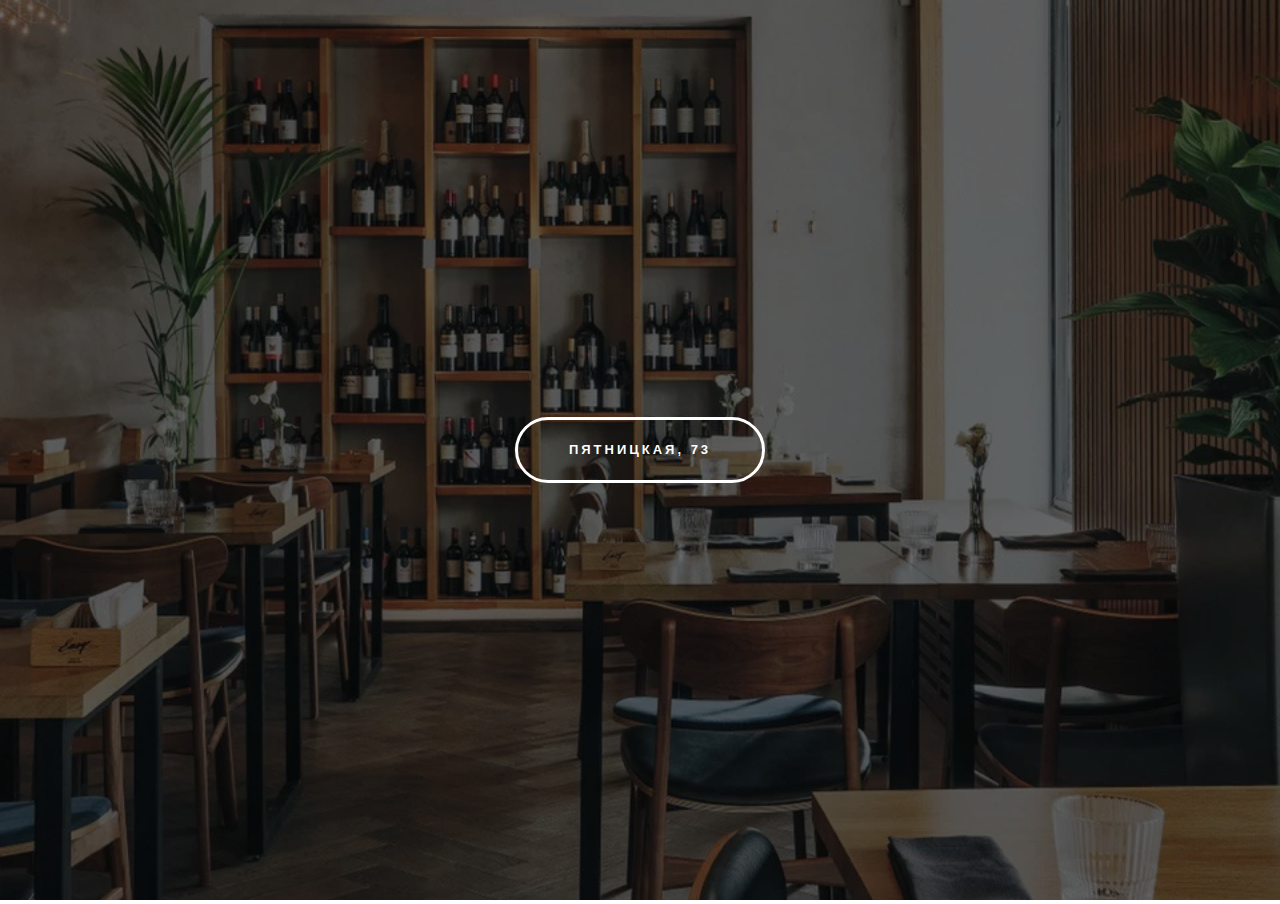
<file: index.html>
<!doctype html>
<html lang="ru">
<head>
    <meta charset="UTF-8">
    <meta name="viewport"
          content="width=device-width, user-scalable=no, initial-scale=1.0, maximum-scale=1.0, minimum-scale=1.0">
    <meta http-equiv="X-UA-Compatible" content="ie=edge">
    <link rel="stylesheet" href="./assets/styles/styles.css">
    <title>Document</title>
</head>
<body>
<section class="welcome">
    <div class="brix_2">
        <img src="./assets/images/brix1.webp" alt="">
        <div class="overlay"></div>
    </div>
    <div class="welcome_btn">
        <a href="easy-brix.html" class="welcome_btn_link d-flex align-center justify-center">Пятницкая, 73</a>
    </div>
</section>
</body>
</html>
</file>
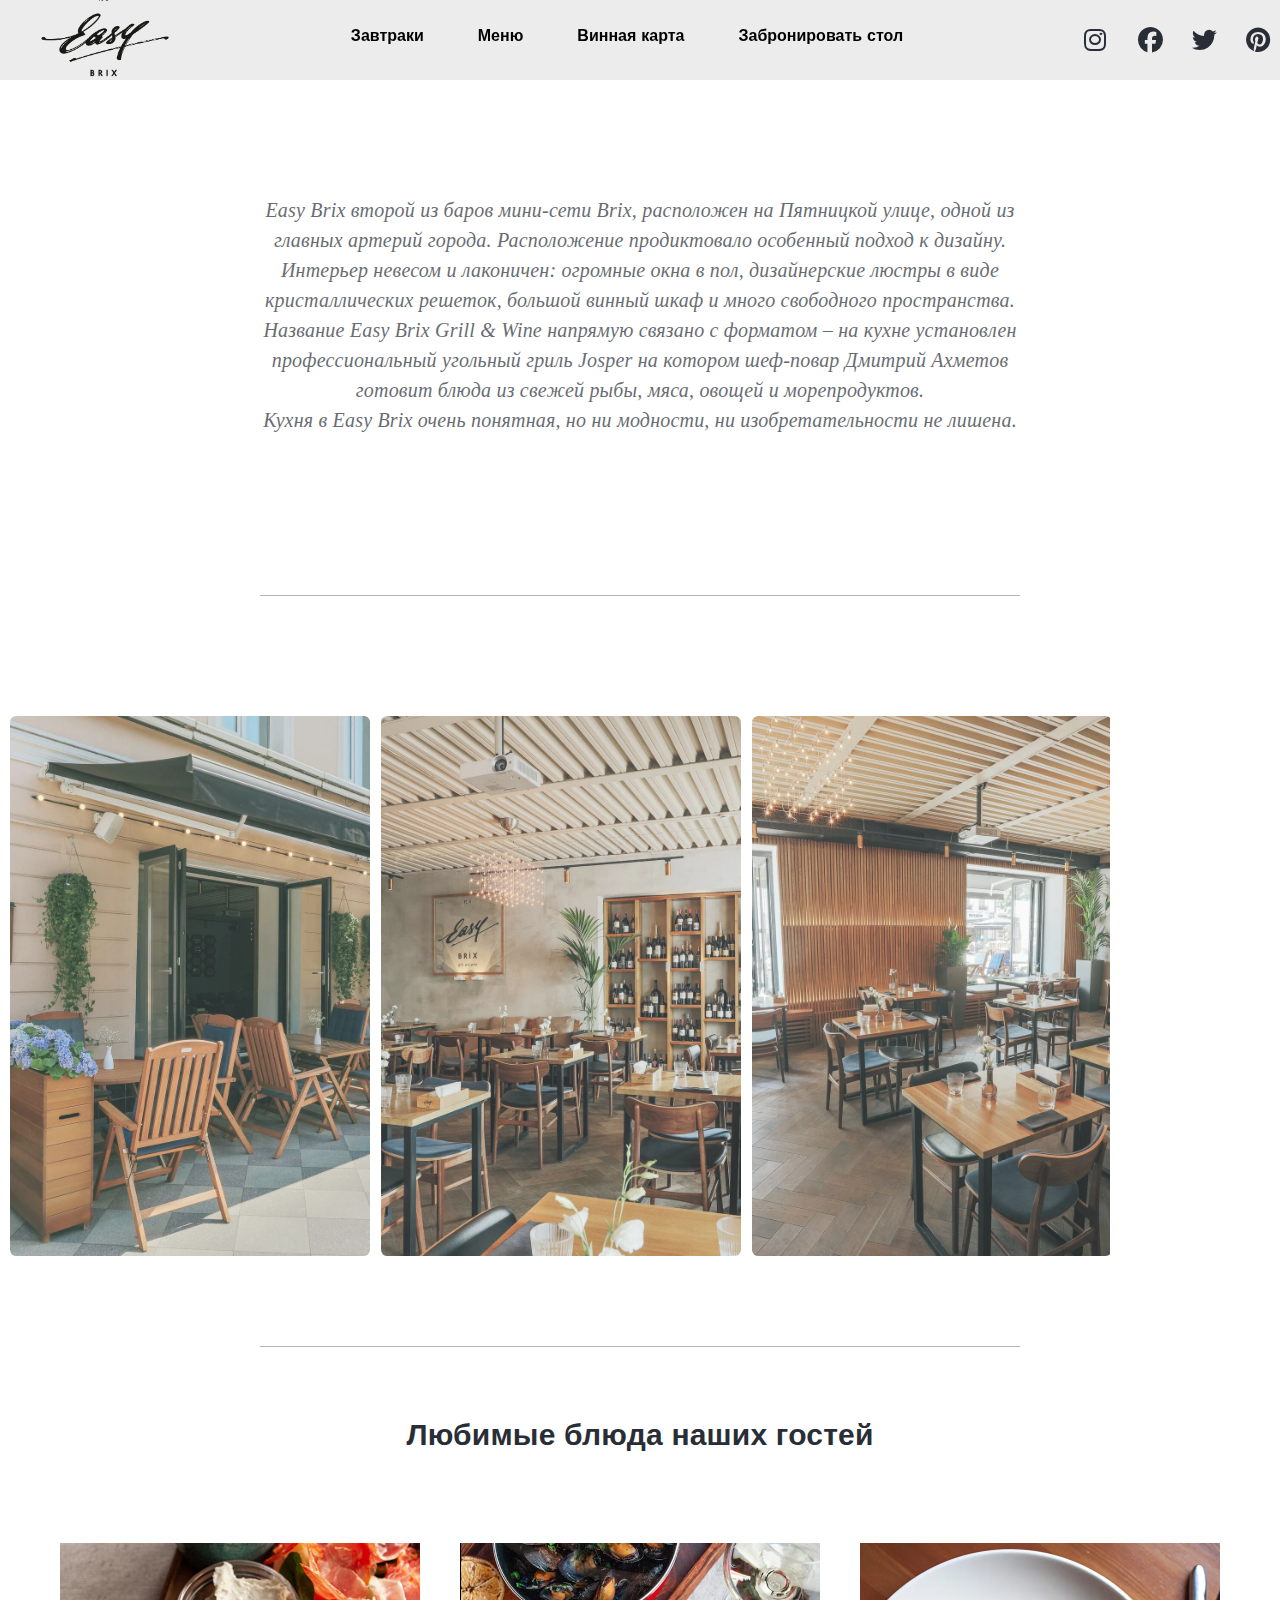
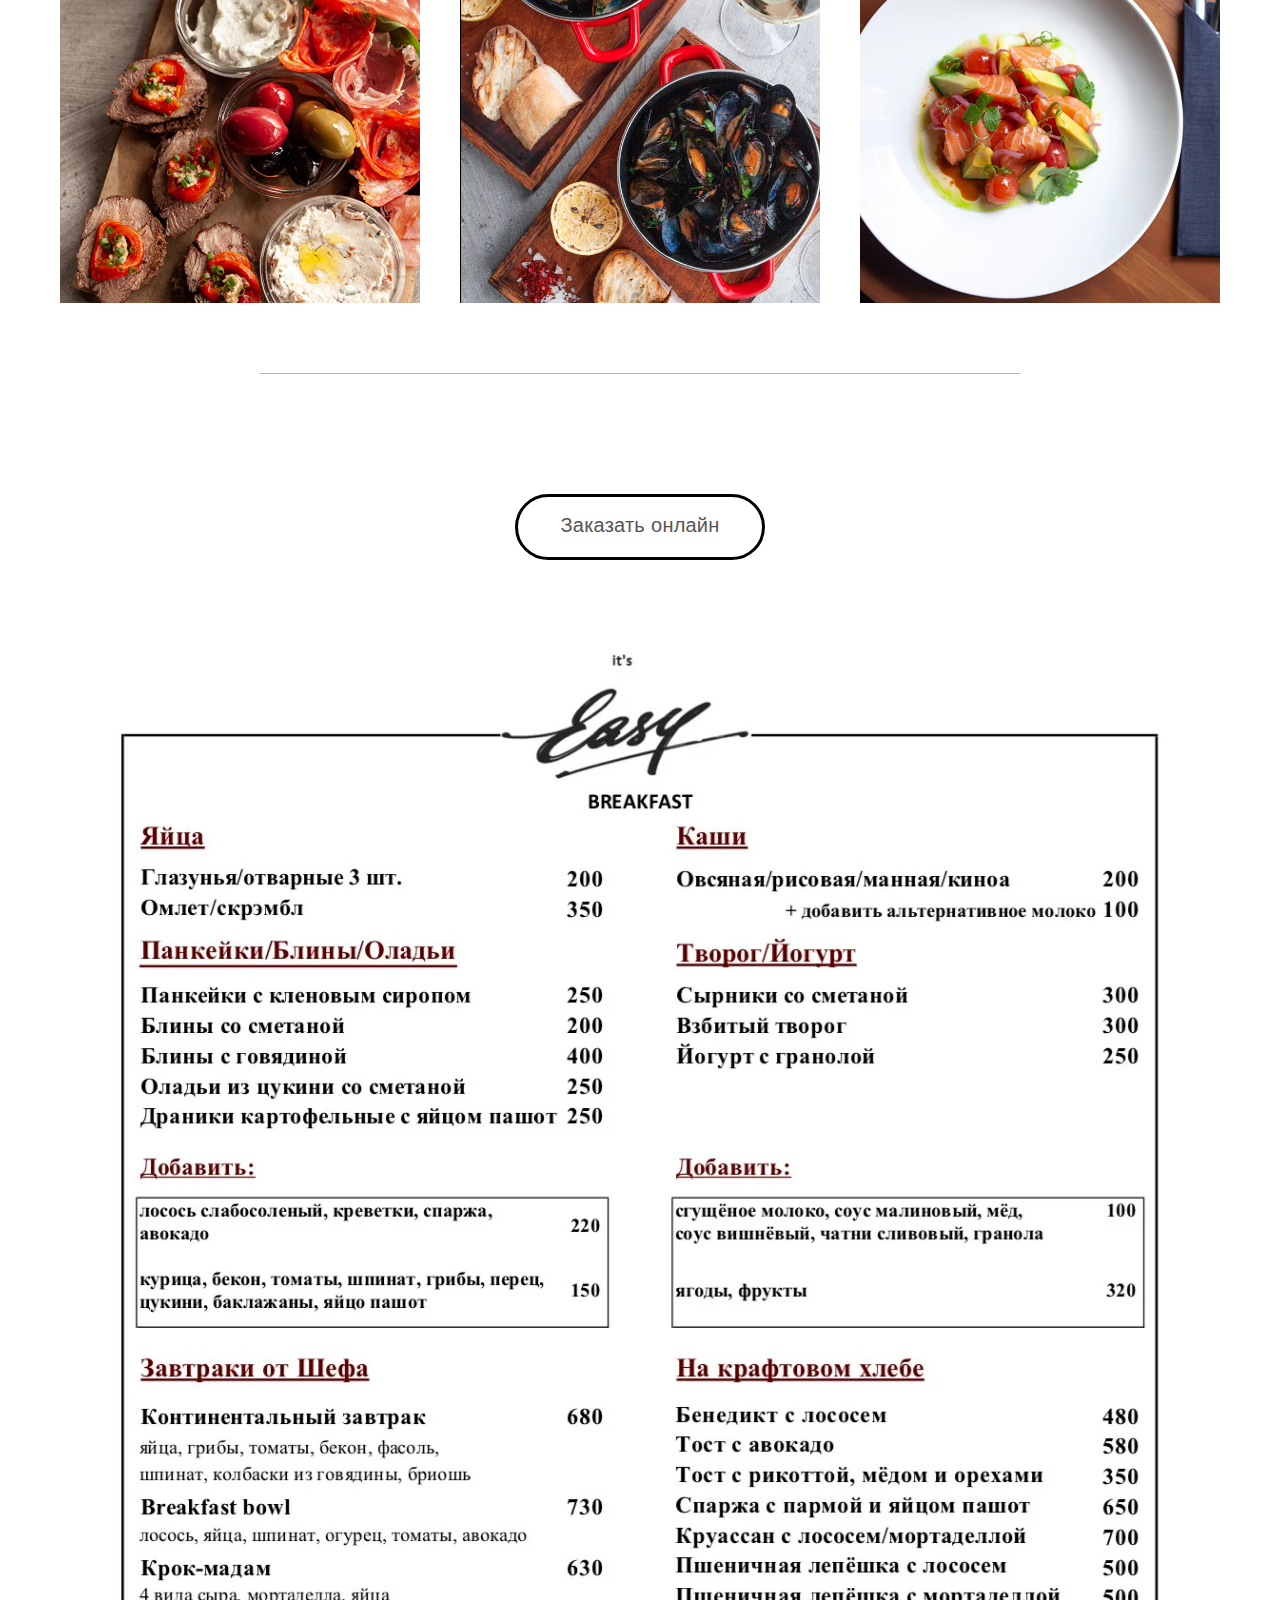
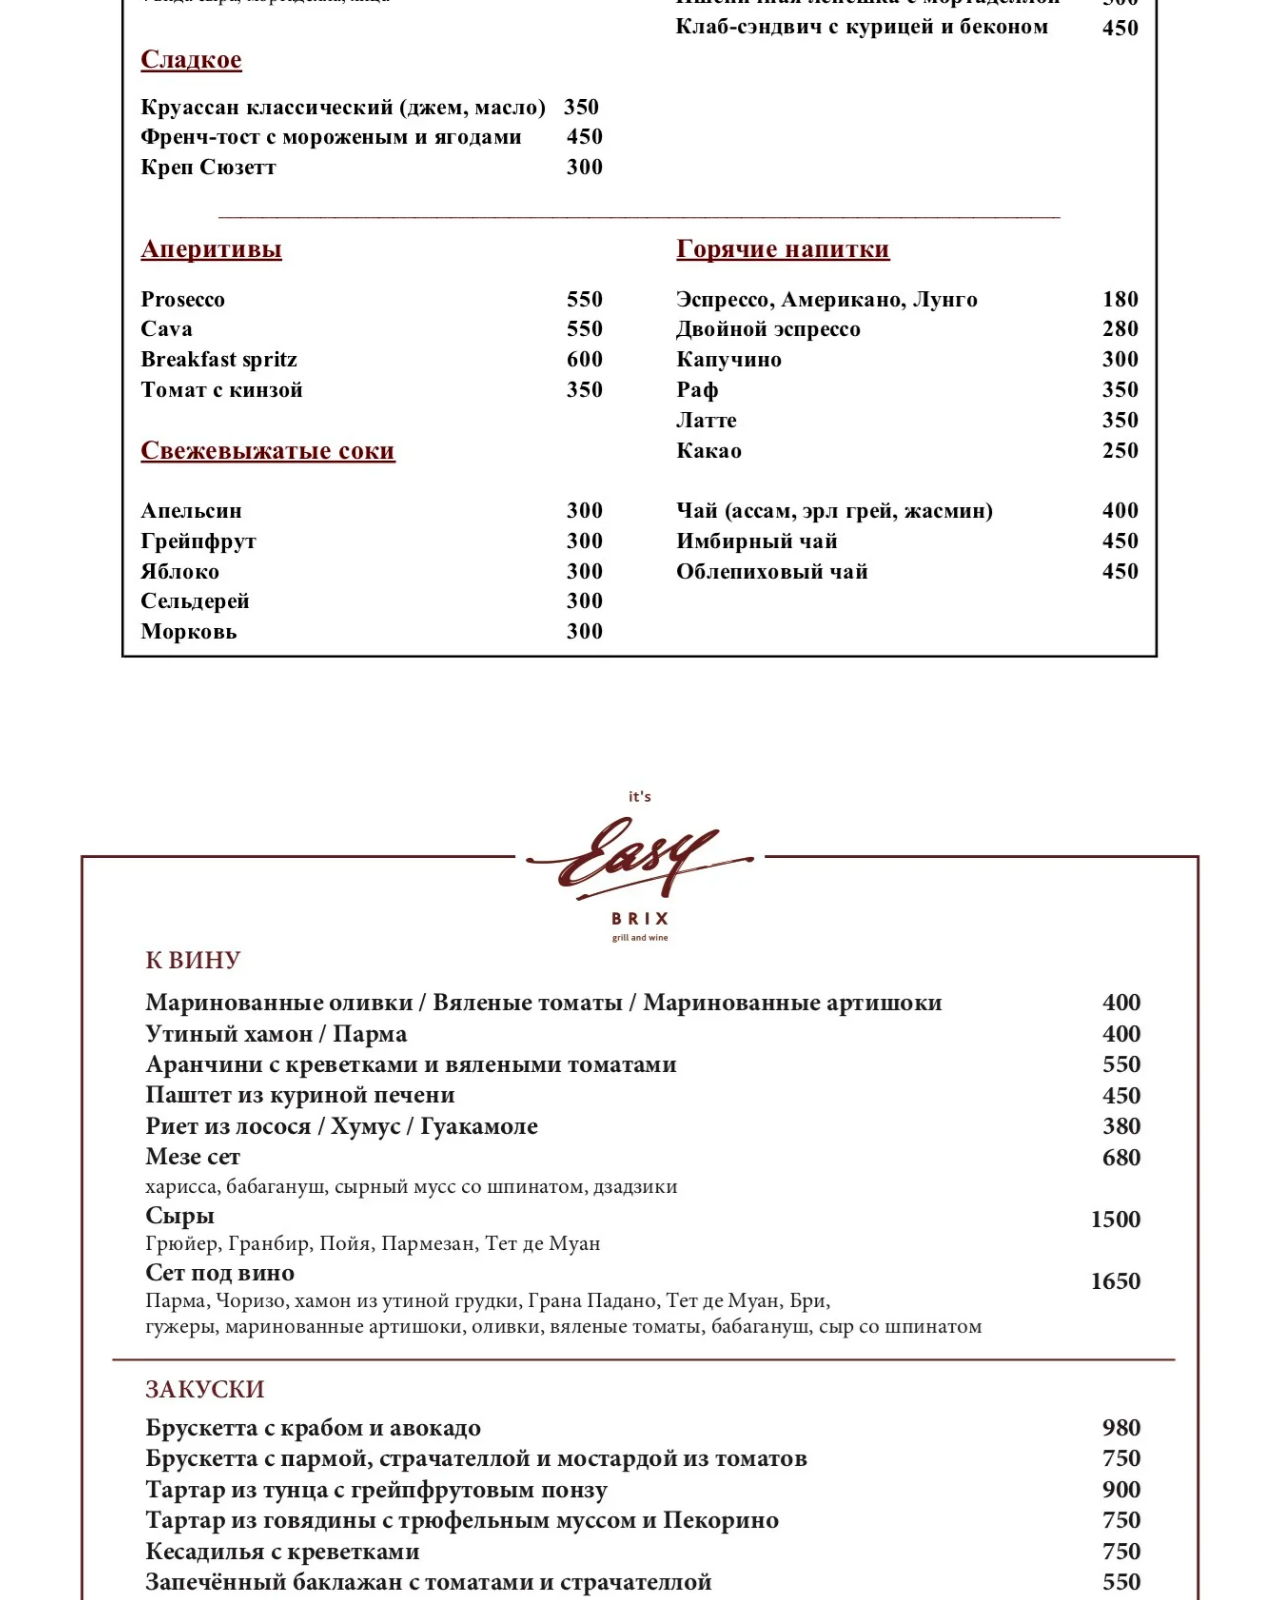
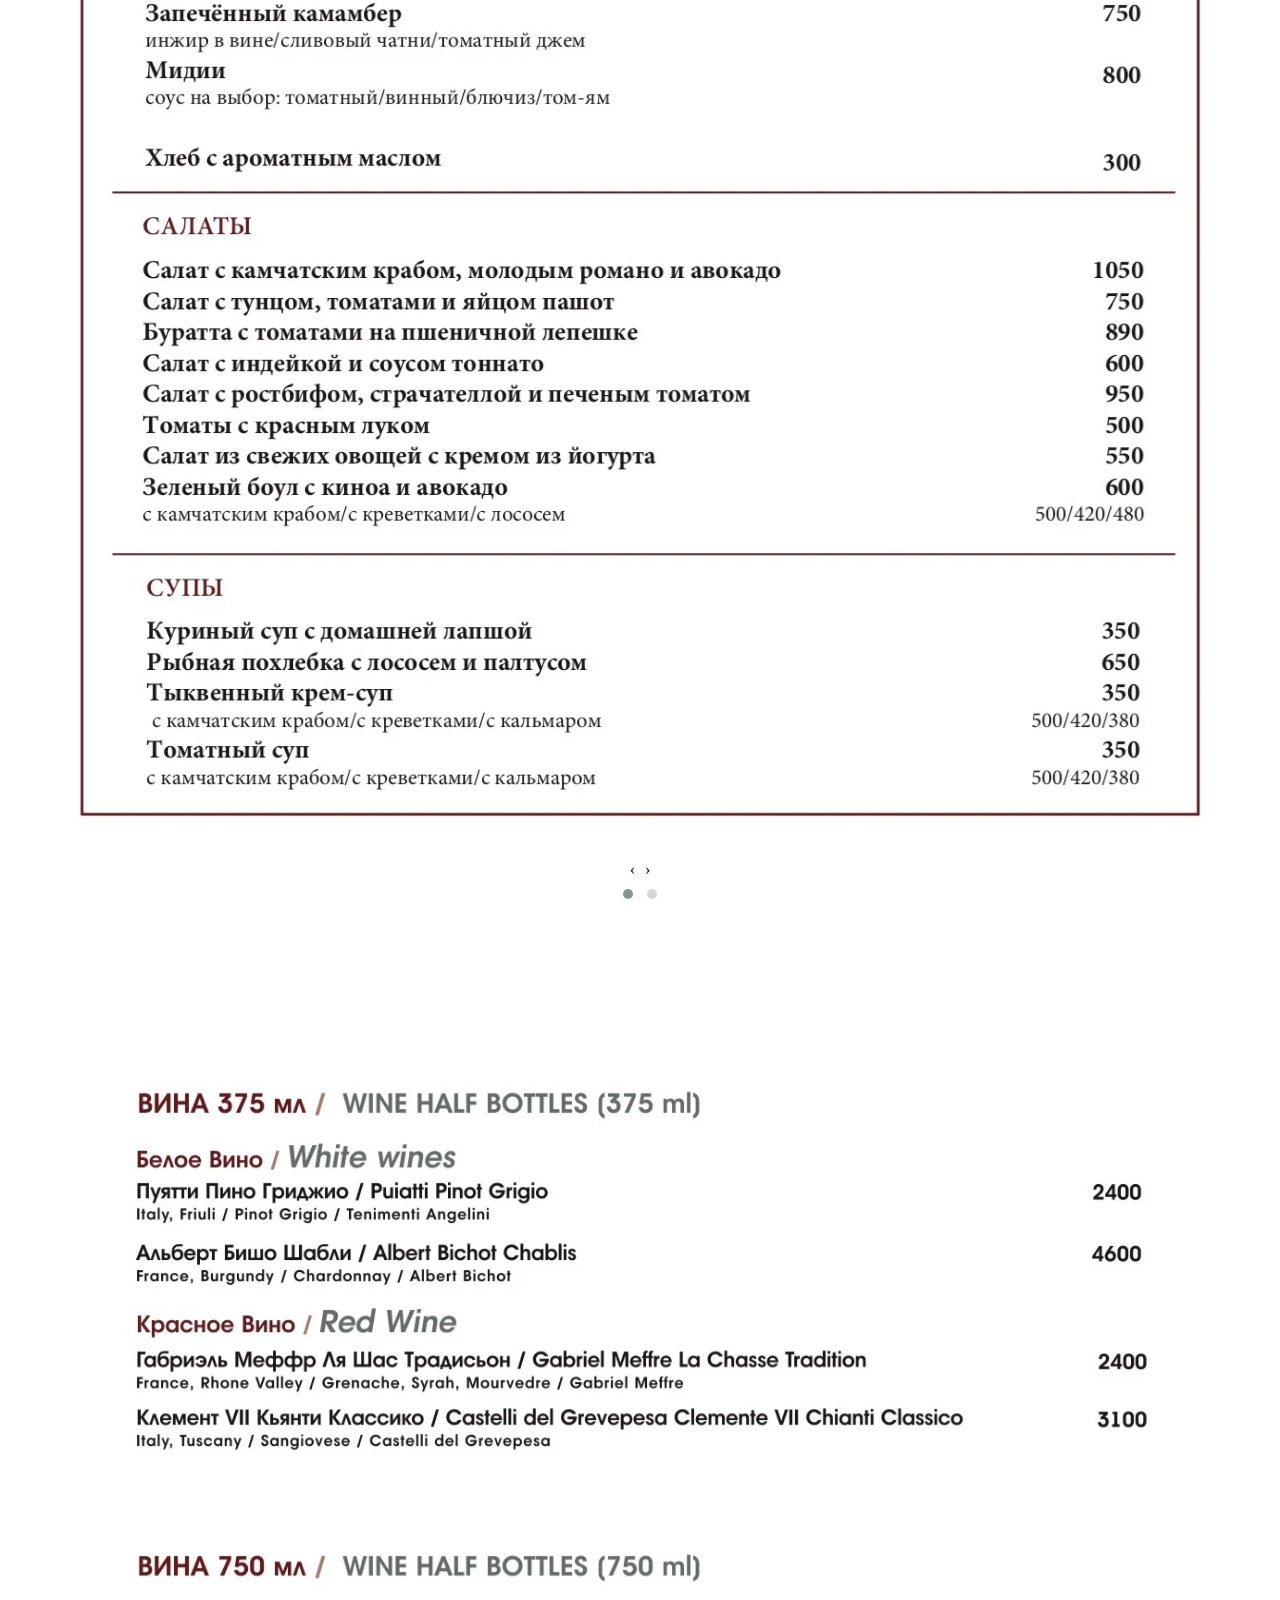
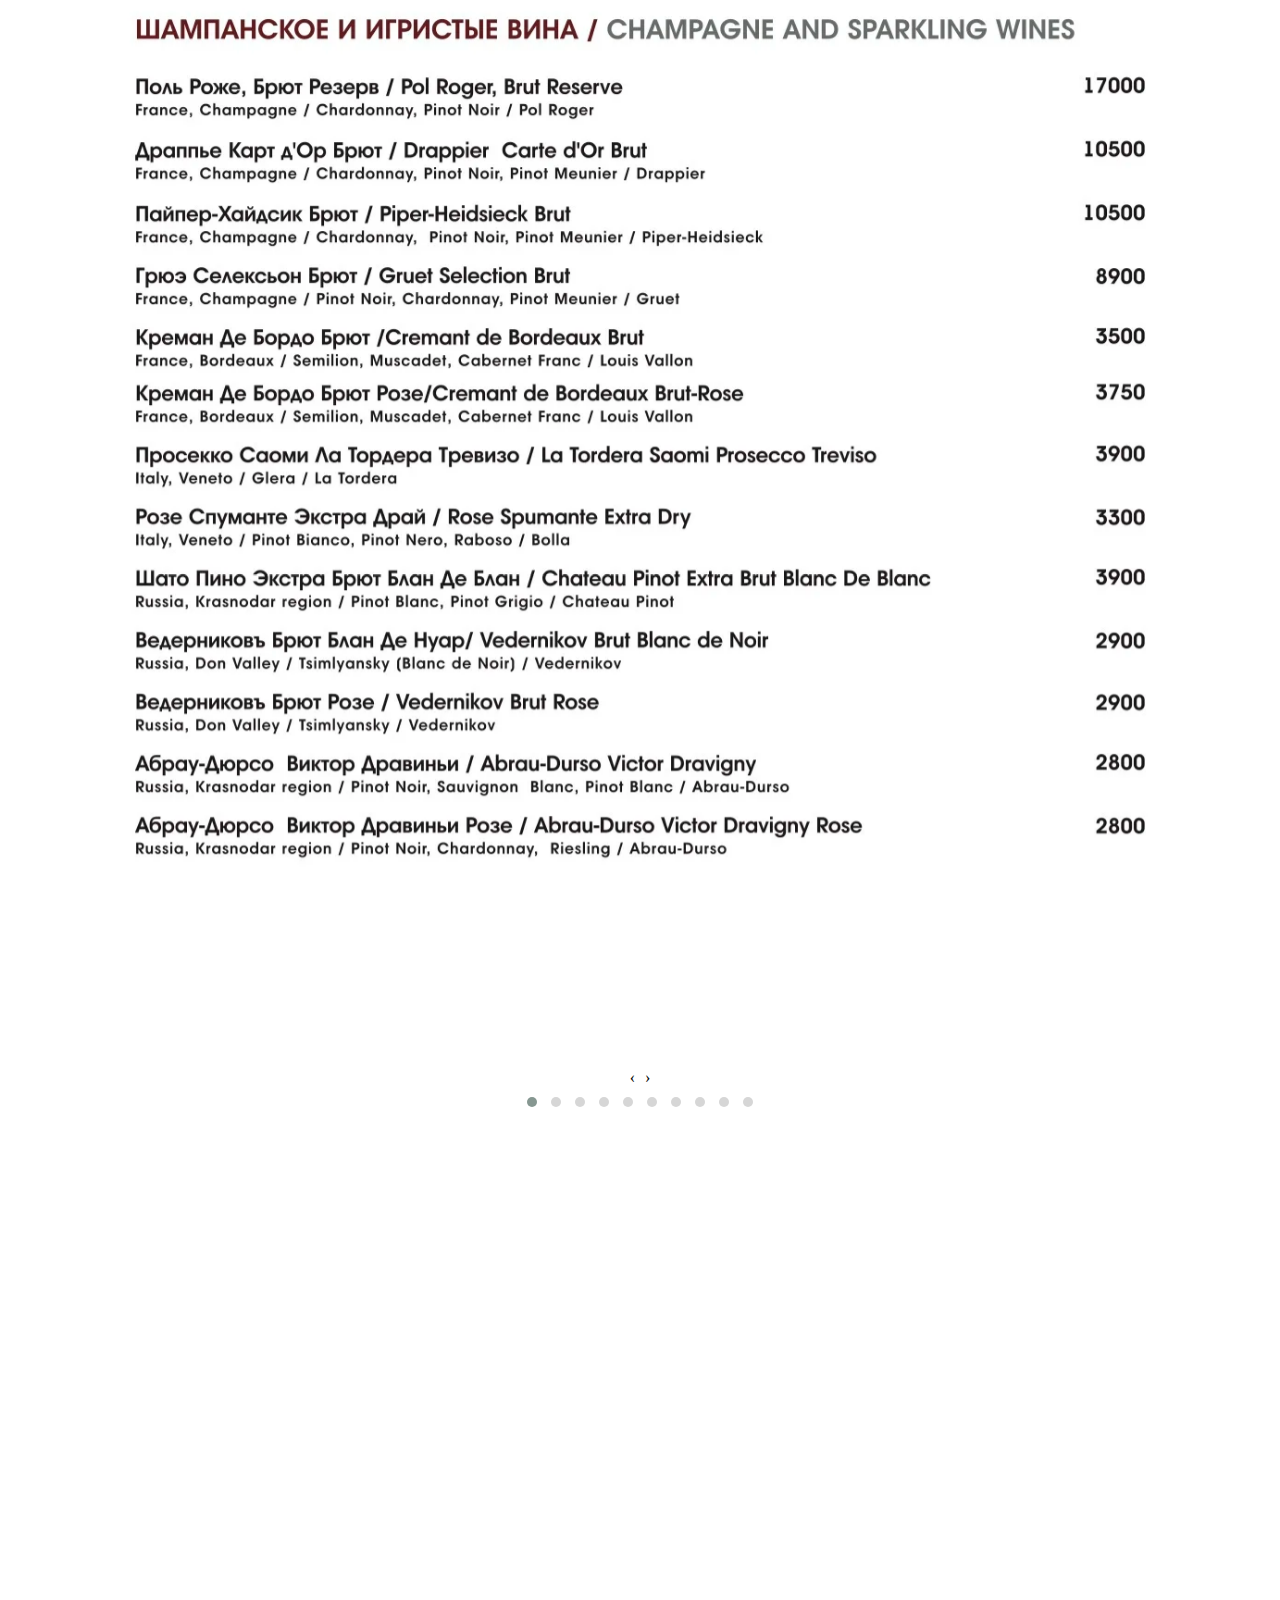
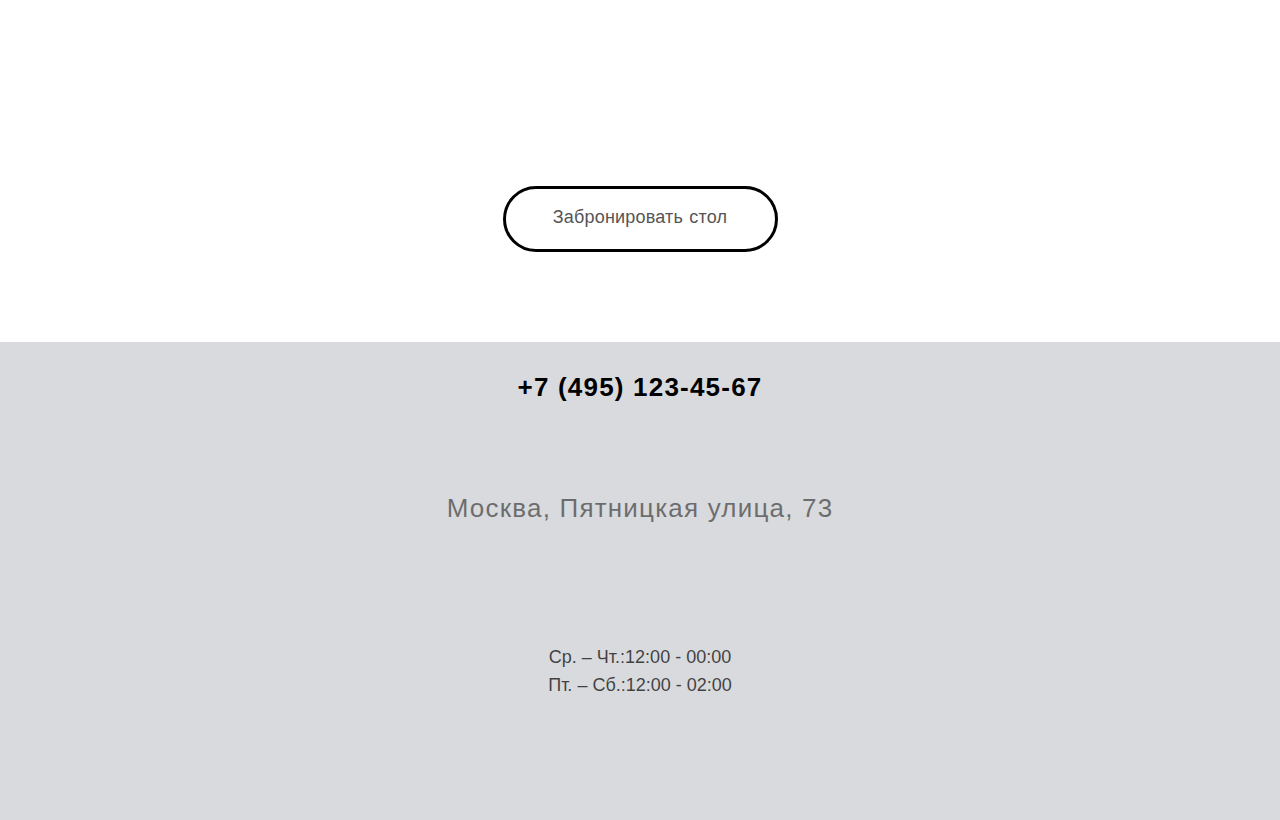
<file: easy-brix.html>
<!doctype html>
<html lang="ru">
<head>
    <meta charset="UTF-8">
    <meta name="viewport"
          content="width=device-width, user-scalable=no, initial-scale=1.0, maximum-scale=1.0, minimum-scale=1.0">
    <meta http-equiv="X-UA-Compatible" content="ie=edge">
    <link rel="stylesheet" href="https://cdnjs.cloudflare.com/ajax/libs/font-awesome/6.1.1/css/all.min.css">
    <link rel="stylesheet" href="./assets/styles/owl.carousel.min.css">
    <link rel="stylesheet" href="./assets/styles/owl.theme.default.min.css">
    <link rel="stylesheet" href="./assets/styles/brix.css">
    <link rel="stylesheet" href="./assets/styles/media.css">
    <title>Easy-brix</title>
</head>
<body>
<header class="header" id="header">
    <div class="container header_bottom d-flex align-center justify-between">
        <a class="header_link" href="index.html">
            <div class="header_logo">
            <img src="./assets/images/easy/EasyBrix_black.png" alt="logo">
        </div>
        </a>
        <div>
            <ul class="header_list">
                <li class="header_list_item">
                    <a class="header_link" href="#breakfast">Завтраки</a>
                </li>
                <li class="header_list_item">
                    <a class="header_link" href="#salat">Меню</a>
                </li>
                <li class="header_list_item">
                    <a class="header_link" href="#vine">Винная карта</a>
                </li>
                <li class="header_list_item">
                    <a class="header_link" href="http://brix-bar.ru/easyreserve">Забронировать стол</a>
                </li>
            </ul>
        </div>
        <div class="header_network grid grid_col-3">
            <a href="https://trello.com/b/HRAFJ4B2/%D0%BA%D0%BE%D0%BC%D0%B0%D0%BD%D0%B4%D0%BD%D1%8B%D0%B9-%D0%BF%D1%80%D0%BE%D0%B5%D0%BA%D1%82"><i class="fa-brands fa-instagram"></i></a>
            <a href="#"><i class="fa-brands fa-facebook"></i></a>
            <a href="#"><i class="fa-brands fa-twitter"></i></a>
            <a href="#"><i class="fa-brands fa-pinterest"></i></a>
        </div>
    </div>
    <div class="header_burger_md grid_col-4">
            <div class="header_burger-link d-flex flex-column justify-center align-center">
                <svg xmlns="http://www.w3.org/2000/svg" id="Слой_2" data-name="Слой 2" viewBox="0 0 101 101"> <title>Artboard 2 copy 10 копия 5</title> <path d="M89.78,40.48a12.37,12.37,0,0,0-5.42,1.32A31.82,31.82,0,0,0,85,35.5,1.5,1.5,0,0,0,83.5,34h-60A1.5,1.5,0,0,0,22,35.5a31.2,31.2,0,0,0,7.65,20.58A19.62,19.62,0,0,0,15.14,67.58a14.25,14.25,0,0,0-7,9.7,1.5,1.5,0,0,0,.42,1.27l7.63,7.63a1.5,1.5,0,0,0,1.78.26l9.89-5.36h0L37.84,79H51l9.86,2.06,9.93,5.39a1.5,1.5,0,0,0,1.78-.26l7.63-7.63a1.5,1.5,0,0,0,.42-1.27,14.25,14.25,0,0,0-6.9-9.64,20.55,20.55,0,0,0-3.52-5.46,31.59,31.59,0,0,0,2.61-1.8L73.3,60l0,0c3-2.25,6.3-1.56,10.1-.75a30.45,30.45,0,0,0,6.33.88,9.8,9.8,0,0,0,0-19.6ZM82,37a28.44,28.44,0,0,1-2.06,9.27l0,0v0A28.08,28.08,0,0,1,67.95,60a20.87,20.87,0,0,0-10.82-4.3,15.85,15.85,0,0,0-12.77-6.88A15.13,15.13,0,0,0,32.45,54.7,28.2,28.2,0,0,1,25,37ZM50,76H38.87L34.22,57.39a12.12,12.12,0,0,1,10.14-5.53,13,13,0,0,1,10.28,5.55ZM31.47,58.79l4.39,17.55L28.07,78,18.2,68.11C20.11,64.23,23.92,59.88,31.47,58.79Zm-14,24.48L11.26,77a11.32,11.32,0,0,1,5-6.62L25,79.2Zm60-6.26-6.26,6.26-7.48-4.05,8.8-8.8A11.26,11.26,0,0,1,77.51,77ZM60.78,78,53,76.35,57.39,58.8c7.55,1.09,11.36,5.43,13.26,9.31Zm29-20.89a28.23,28.23,0,0,1-5.71-.81,28.06,28.06,0,0,0-6.17-.84,31.18,31.18,0,0,0,4.77-8c1-2.22,4.08-4,7.12-4a6.8,6.8,0,0,1,0,13.6Z"/> <path d="M50.8,12.65c-2.16,1.76-4.84,4-4.84,8.64C46,27.58,52,30.38,55.22,31l.28,0a1.5,1.5,0,0,0,.28-3C55.5,28,49,26.66,49,21.29,49,18,50.69,16.61,52.69,15c1.79-1.46,3.82-3.12,3.82-6.14a6.25,6.25,0,0,0-1.82-4.68,8,8,0,0,0-5.44-2,1.5,1.5,0,0,0,.05,3h0a5.18,5.18,0,0,1,3.28,1.15,3.34,3.34,0,0,1,.9,2.52C53.51,10.36,52.53,11.24,50.8,12.65Z"/> </svg>
                <a class="header_link header_burger_item" href="#breakfast">Завтраки</a>
            </div>
             <div class="header_burger-link d-flex flex-column justify-center align-center">
                 <svg xmlns="http://www.w3.org/2000/svg" id="Слой_2" data-name="Слой 2" viewBox="0 0 101 101"> <title>Artboard 2 copy 4</title> <path d="M48.78,25.43A28.78,28.78,0,1,0,77.57,54.22,28.82,28.82,0,0,0,48.78,25.43Zm0,54.57A25.78,25.78,0,1,1,74.57,54.22,25.81,25.81,0,0,1,48.78,80Z"/> <path d="M94.5,28A1.5,1.5,0,0,0,93,29.5V41H90V29.5a1.5,1.5,0,0,0-3,0V41H84V29.5a1.5,1.5,0,0,0-3,0v13A1.5,1.5,0,0,0,82.5,44H87V78.5a1.5,1.5,0,0,0,3,0V44h4.5A1.5,1.5,0,0,0,96,42.5v-13A1.5,1.5,0,0,0,94.5,28Z"/> <path d="M13.11,28a1.5,1.5,0,0,0-1.62.26c-.36.32-8.71,8.15-8.71,28.19A1.5,1.5,0,0,0,4.28,58H11V78.5a1.5,1.5,0,0,0,3,0V29.42A1.5,1.5,0,0,0,13.11,28ZM11,55H5.8C6,44.31,8.84,37.56,11,33.92Z"/> <path d="M66,55.14a1.5,1.5,0,0,0-1.71,1.25,15.35,15.35,0,0,1-15.07,13H49a15.4,15.4,0,0,1-.15-30.81,1.5,1.5,0,0,0,0-3h0A18.4,18.4,0,0,0,49,72.38h.18a18.34,18.34,0,0,0,18-15.52A1.5,1.5,0,0,0,66,55.14Z"/> <path d="M57.27,40.92A15.46,15.46,0,0,1,62.71,47a1.5,1.5,0,1,0,2.69-1.34,18.45,18.45,0,0,0-6.49-7.27,1.5,1.5,0,1,0-1.63,2.52Z"/> </svg>
                 <a class="header_link header_burger_item" href="#salat">Меню</a>
             </div>
             <div class="header_burger-link d-flex flex-column justify-center align-center">
                 <svg xmlns="http://www.w3.org/2000/svg" id="Слой_2" data-name="Слой 2" viewBox="0 0 101 101"> <title>Artboard 2 copy 3</title> <path d="M75,17.22v0a1.51,1.51,0,0,0-.09-.28l-.05-.1a1.5,1.5,0,0,0-.08-.15l0-.06a1.48,1.48,0,0,0-.42-.38l-.21-.11h0l-33-13.5A1.5,1.5,0,0,0,39,4V16H27.5A1.5,1.5,0,0,0,26,17.5v75A1.5,1.5,0,0,0,27.5,94h46A1.5,1.5,0,0,0,75,92.5v-75h0A1.49,1.49,0,0,0,75,17.22Zm-33-11L65.87,16H42ZM72,91H29V19H72Z"/> <path d="M38.92,34.5A11.76,11.76,0,0,0,49,46.12V53H44a1.5,1.5,0,0,0,0,3H57a1.5,1.5,0,0,0,0-3H52V46.17A11.76,11.76,0,0,0,62.42,34.5a1.5,1.5,0,0,0-1.5-1.5H40.42A1.5,1.5,0,0,0,38.92,34.5ZM59.3,36a8.75,8.75,0,0,1-17.24,0Z"/> <path d="M36,68.5A1.5,1.5,0,0,0,37.5,70h26a1.5,1.5,0,0,0,0-3h-26A1.5,1.5,0,0,0,36,68.5Z"/> <path d="M57.17,75h-13a1.5,1.5,0,0,0,0,3h13a1.5,1.5,0,0,0,0-3Z"/> </svg>
                 <a class="header_link header_burger_item" href="#vine">Винная карта</a>
             </div>
              <div class="header_burger-link d-flex flex-column justify-center align-center">
                  <svg xmlns="http://www.w3.org/2000/svg" id="Слой_2" x="0px" y="0px" viewBox="0 0 101 101" style="enable-background:new 0 0 101 101;" xml:space="preserve"> <title>Artboard 2 copy 10 копия 12</title> <path d="M60.2,64.5c-0.4-0.7-1.4-0.9-2.1-0.5l-9.3,5.7c-3.1,1.8-7.1,0.9-9.1-2L27.1,47.2c-1.8-2.9-0.9-6.8,2-8.6l0,0l9.6-6 c0.7-0.4,0.9-1.4,0.5-2.1l-8-13c-0.4-0.7-1.4-0.9-2.1-0.5l-9.6,6c-10.7,6.7-10.3,24.1,1,42.4c5.2,8.4,11.7,15.1,18.3,18.8 c3.4,2,7.3,3.2,11.3,3.3c2.9,0,5.8-0.8,8.3-2.3l9.2-5.7c0.7-0.4,0.9-1.4,0.5-2.1L60.2,64.5z M56.9,82.7c-5.8,3.6-12.2,1.4-16.6-1 C34.1,78.1,28,71.8,23,63.9c-10.3-16.8-11.1-32.5-1.8-38.2l8.4-5.2l6.4,10.4L27.6,36l0,0c-4.3,2.7-5.7,8.4-3,12.8l12.6,20.5 c2.9,4.4,8.7,5.7,13.2,3l8-4.9l6.4,10.4L56.9,82.7z"/> <path d="M48.7,33.1c8.2,0.5,14.4,7.5,13.9,15.6c-0.1,1.3-0.3,2.6-0.7,3.8c-0.3,0.8,0.2,1.6,1,1.9c0.8,0.3,1.6-0.2,1.9-0.9 c3.1-9.3-1.9-19.4-11.2-22.5c-1.5-0.5-3-0.8-4.6-0.9c-0.8-0.1-1.5,0.5-1.6,1.4c0,0,0,0,0,0C47.3,32.4,47.9,33.1,48.7,33.1 C48.7,33.1,48.7,33.1,48.7,33.1z"/> <path d="M51.1,19.2c-0.8-0.1-1.6,0.5-1.7,1.3c-0.1,0.8,0.5,1.6,1.3,1.7C65,23.8,75.2,36.7,73.5,50.8c-0.2,1.4-0.4,2.8-0.8,4.2 c-0.3,0.8,0.2,1.6,0.9,1.9c0.8,0.3,1.6-0.2,1.9-0.9c0,0,0-0.1,0-0.1c4.4-15.3-4.5-31.3-19.8-35.7C54.3,19.7,52.7,19.4,51.1,19.2z"/> <path d="M80.3,26.8c-6.1-9.4-16-15.7-27.1-17.2c-0.8-0.1-1.6,0.5-1.7,1.3c-0.1,0.8,0.5,1.6,1.3,1.7c19.5,2.7,33.1,20.8,30.4,40.3 c-0.2,1.5-0.5,2.9-0.9,4.3c-0.2,0.8,0.3,1.6,1.1,1.8c0.8,0.2,1.6-0.3,1.8-1.1l0,0C88.1,47.3,86.3,36,80.3,26.8z"/> </svg>
                  <a class="header_link header_burger_item" href="http://brix-bar.ru/easyreserve">Забронировать</a>
              </div>
    </div>
</header>

<section class="hero" id="hero">
    <div class="container">
        <a class="header_link" href="index.html">
            <div class="header_logo">
                <img src="./assets/images/easy/EasyBrix_black.png" alt="logo">
            </div>
        </a>
        <p class="hero_desc"><em>Easy Brix второй из баров мини-сети Brix, расположен на Пятницкой улице, одной из главных артерий города. Расположение продиктовало особенный подход к дизайну. Интерьер невесом и лаконичен: огромные окна в пол, дизайнерские люстры в виде кристаллических решеток, большой винный шкаф и много свободного пространства. Название Easy Brix Grill & Wine напрямую связано c форматом – на кухне установлен профессиональный угольный гриль Josper на котором шеф-повар Дмитрий Ахметов готовит блюда из свежей рыбы, мяса, овощей и морепродуктов.</em>
            <br>
            <em>Кухня в Easy Brix очень понятная, но ни модности, ни изобретательности не лишена. </em></p>
    </div>
</section>
<section class="line">
    <div class="container">
        <div class="line_bottom">
        </div>
    </div>
</section>
<section class="data" id="data">
    <div class="container">
        <div class="sliders">
            <div class="sliders--item one"></div>
            <div class="sliders--item two"></div>
            <div class="sliders--item three"></div>
            <div class="sliders--item four"></div>
            <div class="sliders--item five"></div>
            <div class="sliders--item six"></div>
        </div>
    </div>
</section>
<section class="line">
    <div class="container">
        <div class="line_bottom">
        </div>
    </div>
</section>
<section id="love-dishes" class="love-dishes">
    <div class="container d-flex flex-column justify-center align-center">
        <h2 class="section_title love-dishes_title">Любимые блюда наших гостей</h2>
        <div class="love-dishes_content grid grid_col-4">
            <div class="love-dishes_content-img item item1">
                <img src="./assets/images/easy/eazyone.webp" alt="#" class="">
            </div>
            <div class="love-dishes_content-img item item2">
                <img src="./assets/images/easy/eazytwo.webp" alt="#" class="">
            </div>
            <div class="love-dishes_content-img item item3">
                <img src="./assets/images/easy/eazythree.webp" alt="#" class="">
            </div>
        </div>
    </div>
</section>
<section class="line">
    <div class="container">
        <div class="line_bottom">
        </div>
    </div>
</section>
<section id="order" class="order d-flex justify-center">
    <a href="https://eda.yandex.ru/moscow/r/brix" class="order_link d-flex align-center">
        <span class="section_desc order_online">Заказать онлайн</span>
    </a>
</section>
<section id="breakfast" class="breakfast">
    <div class="container">
        <div class="owl-carousel owl-theme">
            <img src="./assets/images/easy/breakfast.webp" alt="#">
        </div>
    </div>
</section>
<section id="salat" class="salat">
    <div class="container">
        <div class="owl-carousel owl-theme">
            <img src="./assets/images/salat/salat1.webp" alt="#">
            <img src="./assets/images/salat/salat2.webp" alt="#">
        </div>
    </div>
</section>
<section id="vine" class="vine">
    <div class="container">
        <div class="owl-carousel owl-theme">
            <img src="./assets/images/bar/1.webp" alt="#">
            <img src="./assets/images/bar/2.webp" alt="#">
            <img src="./assets/images/bar/3.webp" alt="#">
            <img src="./assets/images/bar/4.webp" alt="#">
            <img src="./assets/images/bar/5.webp" alt="#">
            <img src="./assets/images/bar/6.webp" alt="#">
            <img src="./assets/images/bar/7.webp" alt="#">
            <img src="./assets/images/bar/8.webp" alt="#">
            <img src="./assets/images/bar/9.webp" alt="#">
            <img src="./assets/images/bar/10.webp" alt="#">
    </div>
    </div>
</section>
<section id="maps" class="maps">
    <div class="container d-flex justify-center">
        <iframe src="https://yandex.ru/map-widget/v1/?um=constructor%3Ab7370b48fddd97fb98b0c0248cfe0ad0dc0101086cbad06cd613ebd9043b6c44&amp;source=constructor" width="940" height="400" frameborder="0"></iframe>
    </div>
</section>
<section id="book" class="book d-flex justify-center">
    <a href="http://brix-bar.ru/easyreserve" class="book_link d-flex align-center">
        <span class="section_desc book_online">Забронировать стол</span>
    </a>
</section>
<section id="footer" class="footer">
    <div class="container d-flex flex-column align-center">
        <div class=phone><a href="tel:+74951234567" class="footer_number"><strong>+7 (495) 123-45-67</strong></a></div>
        <p class="footer_number footer_desc">Москва, Пятницкая улица, 73</p>
        <p class="footer_time">Ср. – Чт.:<time>12:00 - 00:00</time></p>
        <p class="footer_time">Пт. – Сб.:<time>12:00 - 02:00</time></p>
    </div>
</section>

<script src="./assets/styles/jquery.min.js"></script>
<script src="./assets/styles/owl.carousel.min.js"></script>
<script src="./script.js"></script>
</body>
</html>
</file>
<file: assets/styles/styles.css>
@import "./fonts.css";
/*BASIC CONF*/
* {
  margin: 0;
  padding: 0;
  box-sizing: border-box;
}

a {
  color: inherit;
  text-decoration: none;
}

/*BASIC CONF*/
/*UNIQUE CONF*/
.d-flex {
  display: flex;
}

.justify-between {
  justify-content: space-between;
}
.justify-center {
  justify-content: center;
}

.align-center {
  align-items: center;
}
.align-left {
  align-items: flex-start;
}

/*UNIQUE CONF*/
/*BRIX SECTION*/
.welcome {
  position: relative;
}
.welcome .brix_2 {
  position: relative;
  bottom: 0;
  left: 0;
  width: auto;
  height: 100vh;
}
.welcome .brix_2 img {
  width: 100%;
  height: 100%;
  object-position: center;
  object-fit: cover;
}
.welcome .brix_2 .overlay {
  position: absolute;
  top: 0;
  left: 0;
  width: 100%;
  height: 100%;
  opacity: 0.9;
  background: rgba(0, 0, 0, 0.65);
}
.welcome_btn {
  position: absolute;
  width: 250px;
  height: 66px;
  top: 0;
  left: 0;
  bottom: 0;
  right: 0;
  margin: auto;
  z-index: 99;
  opacity: 1;
}
.welcome_btn_link {
  width: 250px;
  height: 66px;
  border-radius: 40px;
  border: 3px solid #FFFFFF;
  cursor: pointer;
  transition: all 0.3s ease;
  font-family: "Roboto", Arial, sans-serif;
  color: #FFFFFF;
  font-weight: 600;
  font-size: 13px;
  line-height: 22px;
  letter-spacing: 3px;
  text-transform: uppercase;
}
.welcome_btn_link:hover {
  transform: scale(0.9);
  cursor: pointer;
}

/*BRIX SECTION*/

/*# sourceMappingURL=styles.css.map */
</file>
<file: assets/styles/brix.css>
@import "./fonts.css";
/*BASIC CONF*/
* {
  margin: 0;
  padding: 0;
  box-sizing: border-box;
}

a {
  color: inherit;
  text-decoration: none;
}

/*BASIC CONF*/
/*UNIQUE CONF*/
.grid {
  display: grid;
}
.grid_col-6 {
  grid-template-columns: 1fr 1fr;
}
.grid_col-4 {
  grid-template-columns: 1fr 1fr 1fr;
}
.grid_col-3 {
  grid-template-columns: repeat(4, 1fr);
}
.grid_col-2 {
  grid-template-columns: repeat(6, 1fr);
}

.container {
  max-width: 1380px;
  padding: 0 10px;
  margin: 0 auto;
  width: 100%;
}

.d-flex {
  display: flex;
}

.flex-column {
  flex-direction: column;
}

.h-100 {
  height: 100%;
}

.justify-between {
  justify-content: space-between;
}
.justify-center {
  justify-content: center;
}

.align-center {
  align-items: center;
}
.align-left {
  align-items: flex-start;
}

.section_suptitle {
  font-family: "Josefin Sans", sans-serif;
  font-weight: 400;
  font-size: 15px;
  line-height: 22px;
  letter-spacing: 3px;
  text-transform: uppercase;
}
.section_title {
  font-family: "Cormorant Infant", sans-serif;
  font-weight: 600;
  font-size: 30px;
  line-height: 36px;
  letter-spacing: 0.2px;
}
.section_desc {
  font-family: "Josefin Sans", sans-serif;
  font-weight: 400;
  font-size: 20px;
  line-height: 30px;
  letter-spacing: 0.2px;
  color: #555555;
}

/*UNIQUE CONF*/
/*HEADER SECTION*/
.header {
  position: fixed;
  top: 0;
  right: 0;
  left: 0;
  background-color: rgba(217, 218, 220, 0.5);
  box-shadow: rgba(0, 0, 0, 0) 0 1px 3px;
  height: 80px;
  z-index: 99;
}
.header_burger_md {
  display: none;
}
.header_logo {
  width: 190px;
  height: 80px;
}
.header_logo img {
  width: 100%;
  height: 100%;
  object-fit: cover;
}
.header_list {
  list-style-type: none;
}
.header_list_item {
  display: inline-block;
  margin: 0 40px 0 10px;
  transition: all 0.2s ease;
  width: max-content;
  height: 25px;
  font-family: Josefin Sans, sans-serif;
  font-weight: 600;
  font-size: 16px;
  line-height: 19px;
}
.header_list_item:hover {
  transform: scale(1.2);
  color: #E1B168;
  border-bottom: solid 1px #E1B168;
  width: max-content;
  cursor: pointer;
}
.header .header_network.grid {
  grid-column-gap: 30px;
}
.header .fa-brands {
  display: inline-block;
  color: #292E36;
  font-size: 25px;
  transition: all 0.3s ease;
  width: 24px;
  height: 23px;
}
.header .fa-brands:hover {
  transform: scale(1.3);
  color: #E1B168;
  cursor: pointer;
}

/*HEADER SECTION*/
/*LINE SECTION*/
.line {
  padding: 60px 0;
}
.line_bottom {
  margin: 0 auto;
  max-width: 760px;
  border-bottom: 1px solid #000000;
  opacity: 0.3;
}

/*LINE SECTION*/
/*HERO SECTION*/
.hero {
  background-color: #FFFFFF;
  padding-top: 195px;
  padding-bottom: 100px;
}
.hero .header_logo {
  display: none;
}
.hero_desc {
  margin: 0 auto;
  text-align: center;
  max-width: 765px;
  font-size: 20px;
  line-height: 30px;
  letter-spacing: 0.2px;
  color: #292E36;
  opacity: 0.7;
}

/*HERO SECTION*/
/*DATA SECTION*/
.data {
  background: #FFFFFF;
  padding: 30px 0 30px;
}
.data .sliders {
  margin-top: 30px;
  margin-right: 160px;
  display: flex;
  gap: 0.7em;
  overflow-x: scroll;
}
.data .sliders--item {
  min-width: 360px;
  height: 540px;
  border-radius: 0.4em;
  background-position: center;
  background-size: cover;
  opacity: 0.85;
  transition: 300ms ease;
}
.data .sliders--item:hover {
  opacity: 1;
  transform: scale(1.01);
  transform-origin: bottom;
}
.data .one {
  background-image: url("../images/easy/POR_4.webp");
}
.data .two {
  background-image: url("../images/easy/POR_5.webp");
}
.data .three {
  background-image: url("../images/easy/POR_3.webp");
}
.data .four {
  background-image: url("../images/easy/POR3.webp");
}
.data .five {
  background-image: url("../images/easy/POR2.webp");
}
.data .six {
  background-image: url("../images/easy/POR1.webp");
}

/*DATA SECTION*/
/*DISHES LOVE SECTION*/
.love-dishes {
  padding: 10px 0;
}
.love-dishes_title {
  font-family: "Roboto", Arial, sans-serif;
  margin-bottom: 90px;
  color: #292E36;
  transition: all 0.3s ease;
}
.love-dishes_title:hover {
  transform: scale(1.1);
  color: #E1B168;
  cursor: pointer;
}
.love-dishes_content-img {
  margin: 0 20px 0;
  max-width: 360px;
  max-height: 360px;
  transition: all 0.3s ease;
}
.love-dishes_content-img:hover {
  transform: scale(1.1);
}
.love-dishes_content-img img {
  width: 100%;
  height: 100%;
  object-fit: cover;
}

/*DISHES LOVE SECTION*/
/*ORDER SECTION*/
.order {
  padding: 60px 0;
}
.order_link {
  padding: 15px 0;
  width: 250px;
  height: 66px;
  display: block;
  border-radius: 40px;
  border: 3px solid #000000;
  cursor: pointer;
  transition: all 0.3s ease;
}
.order_link:hover {
  transform: scale(0.9);
  cursor: pointer;
}
.order_online {
  display: flex;
  justify-content: center;
}

/*ORDER SECTION*/
/*BREAKFAST SECTION*/
.breakfast {
  padding-bottom: 90px;
}
.breakfast .container {
  max-width: 1200px;
}

/*BREAKFAST SECTION*/
/*SALAT SECTION*/
.salat {
  padding-bottom: 90px;
}
.salat .container {
  max-width: 1200px;
}

/*SALAT SECTION*/
/*VINE SECTION*/
.vine {
  padding-bottom: 90px;
}
.vine .container {
  max-width: 1200px;
}

/*VINE SECTION*/
/*MAPS SECTION*/
.maps {
  padding: 45px 0;
}
.maps_box {
  position: relative;
  overflow: hidden;
  width: 910px;
  height: 400px;
}
.maps_title {
  color: #eee;
  font-size: 12px;
  position: absolute;
  top: 0;
}
.maps_title-sm {
  color: #eee;
  font-size: 12px;
  position: absolute;
  top: 14px;
}
.maps_title-md {
  color: #eee;
  font-size: 12px;
  position: absolute;
  top: 28px;
}
.maps_frame {
  height: 100%;
  width: 100%;
  position: relative;
}

/*MAPS SECTION*/
/*BOOK SECTION*/
.book {
  padding: 90px 0;
}
.book_link {
  padding: 15px 0;
  width: 275px;
  height: 66px;
  display: block;
  border-radius: 40px;
  border: 3px solid #000000;
  cursor: pointer;
  transition: all 0.3s ease;
}
.book_link:hover {
  transform: scale(0.9);
  cursor: pointer;
}
.book_online {
  font-size: 18px;
  display: flex;
  justify-content: center;
}

/*BOOK SECTION*/
/*FOOTER SECTION*/
.footer {
  padding: 30px 0 120px;
  background: #d9dadd;
}
.footer_number {
  font-family: "Roboto", Arial, sans-serif;
  font-weight: 700;
  font-size: 26px;
  letter-spacing: 1.2px;
}
.footer_desc {
  margin: 90px 0 120px;
  font-weight: 300;
  opacity: 0.5;
  color: #000;
  transition: all 0.3s ease;
}
.footer_desc:hover {
  transform: scale(1.1);
  color: #15253a;
  cursor: pointer;
}
.footer_time {
  font-family: "Roboto", Arial, sans-serif;
  font-weight: 300;
  font-size: 18px;
  line-height: 1.55;
  opacity: 0.7;
  transition: all 0.3s ease;
}
.footer_time:hover {
  transform: scale(1.1);
  color: #15253a;
  cursor: pointer;
}

/*FOOTER SECTION*/

/*# sourceMappingURL=brix.css.map */
</file>
<file: assets/styles/media.css>
@media (max-width: 1200px) {
    .hero .header_logo {
        display: none;
    }
    .header_burger_md {
        display: none;
    }
    .header_network.grid {
        margin-right: 30px;
    }
    .data .sliders {
        margin-left: 30px;
    }
    .love-dishes .container {
        max-width: 1150px;
    }
    .breakfast .container {
        max-width: 960px;
    }
    .salat .container {
        max-width: 960px;
    }
    .vine .container {
        max-width: 960px;
    }
    .maps .container {
        max-width: 860px;
    }
}
@media (max-width: 1036px) {
    .header_bottom {
        display: none;
        background-color: inherit;
    }
    .header {
        background-color: inherit;
    }
    .header_burger_md {
        display: grid;
        position: fixed;
        bottom: 0;
        right: 0;
        left: 0;
        border-top-width: 1px;
        background-color: #FFFFFF;
        box-shadow: rgb(0 0 0 / 0%) 0 1px 3px;
        width: 100vw;
        height: 80px;
        z-index: 99;
        transition: background-color 300ms linear;
    }
    .header_burger_md.grid_col-4 {
        grid-template-columns: 1fr 1fr 1fr 1fr;
    }
    .header_burger_item {
        display: inline-block;
        font-family: Josefin Sans, sans-serif;
        font-weight: 600;
        font-size: 16px;
        line-height: 19px;
        color: #691d21;
    }
    .header_burger-link svg {
        max-width: 40px;
        max-height: 40px;
    }
    .hero {
        padding-top: 70px;
    }
    .hero .header_logo {
        display: block;
        width: 380px;
        height: 281px;
        margin: 0 auto;
        margin-bottom: 63px;
    }
}
@media (max-width: 991px) {
    .container {
        max-width: 930px;
    }
    .hero_desc {
        max-width: 705px;
    }
    .line_bottom {
        margin: 0 auto;
        max-width: 710px;
    }
    .line {
        padding: 40px 0;
    }
    .data .sliders {
        margin-top: 10px;
        margin-right: 130px;
    }
    .data .sliders--item {
        height: 500px;
    }
    .love-dishes .container {
        max-width: 950px;
    }
    .breakfast .container {
        max-width: 880px;
    }
    .salat .container {
        max-width: 880px;
    }
    .vine .container {
        max-width: 880px;
    }
    .maps .container {
        max-width: 810px;
    }
    .book_link {
        padding: 15px 0;
        width: 246px;
        height: 65px;
    }
    .book_online {
        font-size: 17px;
    }
    .order_link {
        width: 236px;
        height: 62px;
    }
    .order_online {
        font-size: 19px;
    }
    .footer_number {
        font-size: 21px;
    }
    .footer_desc {
        margin: 80px 0 100px;
    }
}
@media (max-width: 920px) {
    .grid_col-4 {
        grid-template-columns: 1fr;
    }
    .love-dishes_content-img {
        margin: 20px 0;
    }

}
@media (max-width: 820px) {
    .love-dishes_content-img {
        margin: 20px 0;
    }
    .grid_col-4 {
        grid-template-columns: 1fr;
    }
    .line_bottom {
        max-width: 614px;
    }
    .maps .container {
        max-width: 710px;
    }
}
@media (max-width: 778px) {
    .container {
        max-width: 710px;
    }
    .hero {
        padding-top: 36px;
        padding-bottom: 55px;
    }
    .data .sliders {
        margin: 0 25px 0 0;
    }
    .data .sliders--item {
        height: 438px;
    }
    .love-dishes .container {
        max-width: 1150px;
    }
    .love-dishes_content-img {
        margin: 20px 0;
    }
    .love-dishes .grid_col-4 {
        grid-template-columns: 1fr;
    }

    .breakfast .container {
        max-width: 710px;
    }
    .salat .container {
        max-width: 710px;
    }
    .vine .container {
        max-width: 710px;
    }
    .maps .container {
        max-width: 710px;
    }
    .book_link {
        padding: 12px 0;
        width: 236px;
        height: 59px;
    }
    .book_online {
        font-size: 16px;
    }
}
@media (max-width: 720px) {
    .hero .header_logo {
        width: 362px;
        height: 260px;
    }
    .container {
        max-width: 680px;
    }
}
@media (max-width: 680px) {

    .header_burger_item {
        font-size: 14px;
    }
    .header_burger_md.grid_col-4 {
     grid-column-gap: 10px;
    }
    .hero .header_logo {
        width: 335px;
        height: 234px;
        margin-bottom: 43px;
    }
    .container {
        max-width: 640px;
    }
}
@media (max-width: 600px) {
    .container {
        max-width: 490px;
    }

    .header_burger-link svg {
        width: 30px;
        height: 30px;
    }
    .header_burger_item {
        font-size: 12px;
    }
    .hero .header_logo {
        width: 275px;
        height: 198px;
    }
    .hero_desc {
        font-size: 18px;
    }
    .data .container {
        max-width: 520px;
    }
    .data .sliders {
        margin: 0;
        gap: 0.4em;
    }
    .data .sliders--item {
        min-width: 249px;
        height: 399px;
    }
    .love-dishes_content-img {
        max-width: 305px;
    }
    .order_online {
        font-size: 16px;
    }
    .order_link {
        width: 202px;
        height: 53px;
        padding: 10px 0;
    }
    .breakfast {
        padding-bottom: 30px;
    }
    .breakfast .container {
        max-width: 580px;
    }
    .salat {
        padding-bottom: 30px;
    }
    .salat .container {
        max-width: 580px;
    }
    .vine {
        padding-bottom: 50px;
    }
    .vine .container {
        max-width: 580px;
    }
    .maps .container {
        max-width: 580px;
    }
    .book {
        padding: 50px 0;
    }
    .book_link {
        padding: 12px 0;
        width: 209px;
        height: 57px;
    }
    .footer_desc {
        margin: 51px 0 70px;
    }

}
@media (max-width: 540px) {
    .container {
        max-width: 530px;
    }
    .hero .container {
        max-width: 510px;
    }
    .love-dishes_title {
        font-size: 26px;
        margin-bottom: 41px;
    }
    .maps .container {
        max-width: 480px;
    }
}
@media (max-width: 428px) {
    .container {

    }
    .hero {
        padding-top: 40px;
        padding-bottom: 20px;
    }
    .hero .header_logo {
        width: 233px;
        height: 165px;
    }
    .hero_desc {
        font-size: 18px;
    }
    .order_link {
        width: 189px;
        height: 50px;
        padding: 8px 0;
    }
    .order_online {
        font-size: 15px;
    }
    .maps .container {
        max-width: 400px;
    }
    .book_link {
        padding: 10px 0;
        width: 196px;
        height: 54px;
    }
    .book_online {
        font-size: 15px;
    }
    .footer_number {
        font-size: 17px;
    }

}
</file>
